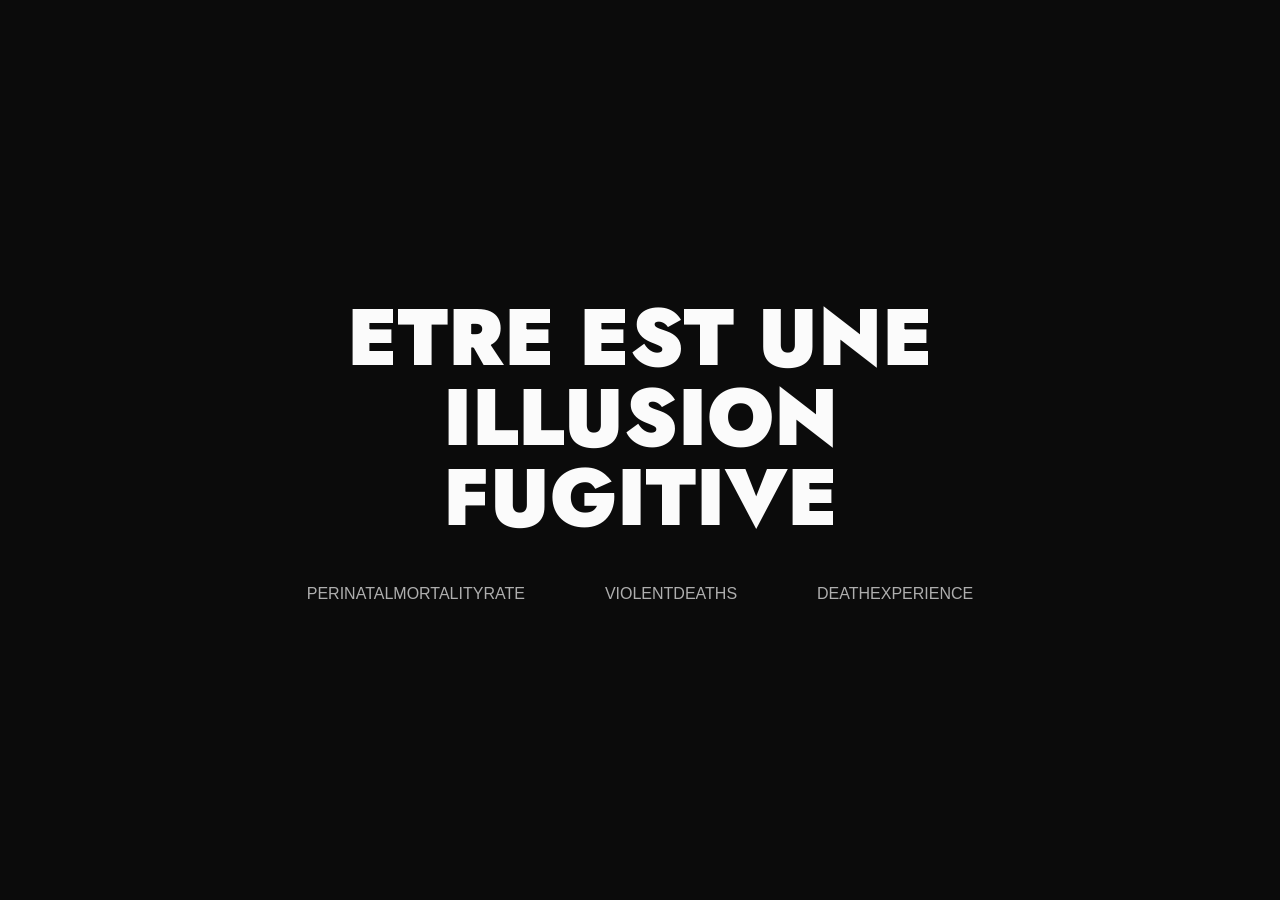
<file: kodluyoruz_css/odev1/html/index.html>
<!DOCTYPE html>
<html lang="en">
<head>
    <meta charset="UTF-8">
    <meta name="viewport" content="width=device-width, initial-scale=1.0">
    <link rel="stylesheet" href="../css/styles.css">
    <title>seekaa - css - odev1</title>
</head>
<body>
    <header class="screen">
        <h1 class="title">ETRE EST UNE<br> ILLUSION<br> FUGITIVE</h1>
        <nav>
            <a href="pnmr.html">PERINATALMORTALITYRATE</a>
            <a href="violence.html">VIOLENTDEATHS</a>
            <a href="death.html">DEATHEXPERIENCE</a>
        </nav>
    </header>
</body>
</html>
</file>
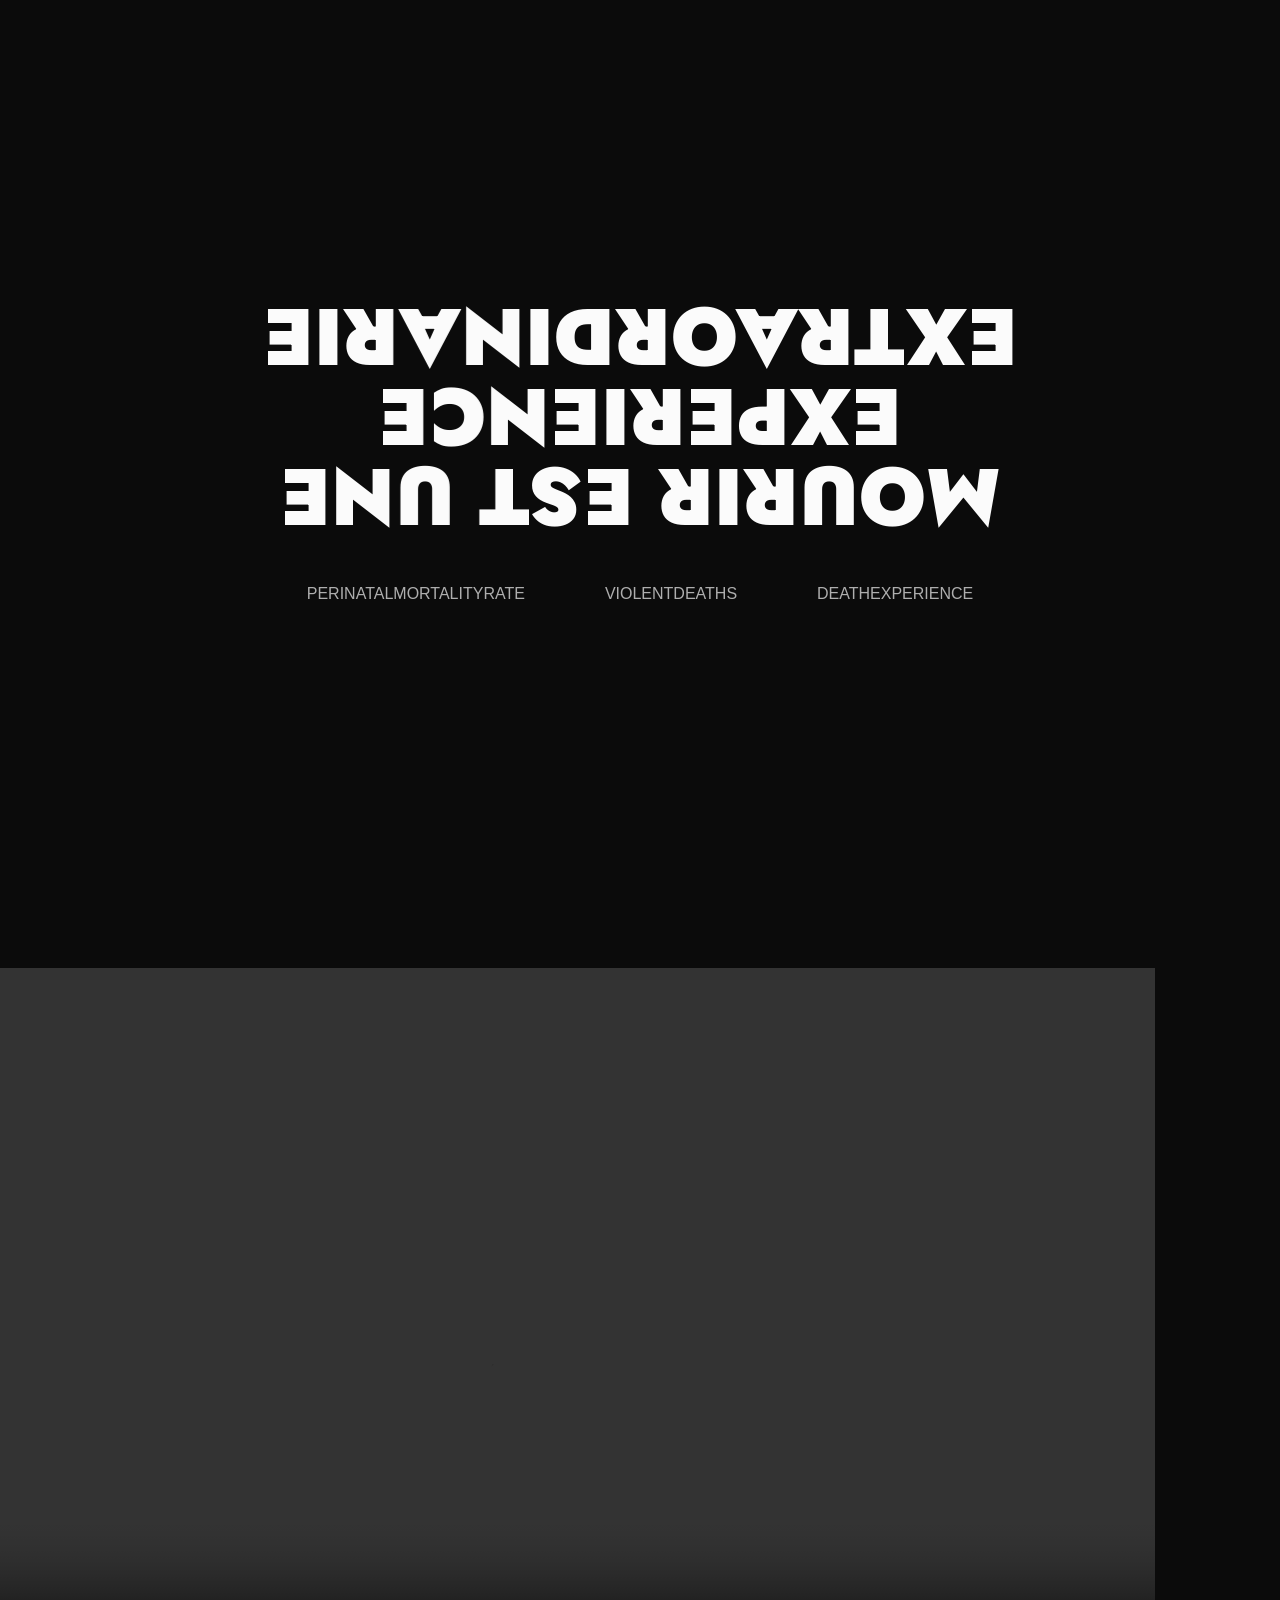
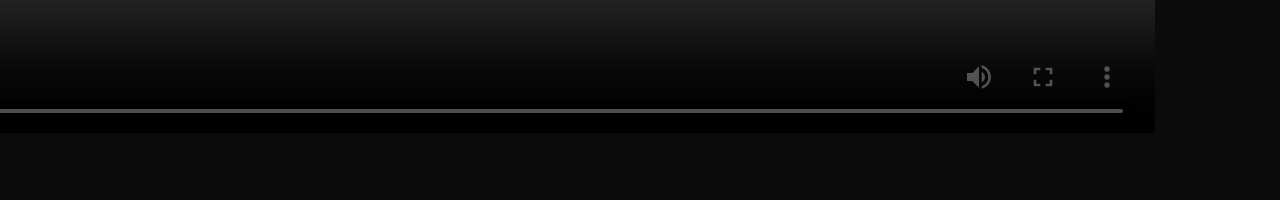
<file: kodluyoruz_css/odev1/html/death.html>
<!DOCTYPE html>
<html lang="en">
<head>
    <meta charset="UTF-8">
    <meta name="viewport" content="width=device-width, initial-scale=1.0">
    <link rel="stylesheet" href="../css/styles.css">
    <title>seekaa - death</title>
</head>
<body>
    <header class="screen">
        <h1 class="title reverse">MOURIR EST UNE<br> EXPERIENCE<br> EXTRAORDINARIE</h1>
        <nav>
            <a href="pnmr.html">PERINATALMORTALITYRATE</a>
            <a href="violence.html">VIOLENTDEATHS</a>
            <a href="death.html">DEATHEXPERIENCE</a>
        </nav>
    </header>
    <main class="screen">
        <video controls src="https://upload.wikimedia.org/wikipedia/commons/transcoded/b/b4/Brain_Death_-_Lazarus_sign_-_Rare_exuberant_spinal_reflex_exclusively_elicited_per_head_flexion_%28TubeRipper.com%29.webm/Brain_Death_-_Lazarus_sign_-_Rare_exuberant_spinal_reflex_exclusively_elicited_per_head_flexion_%28TubeRipper.com%29.webm.480p.vp9.webm">
    </main>
</body>
</html>
</file>
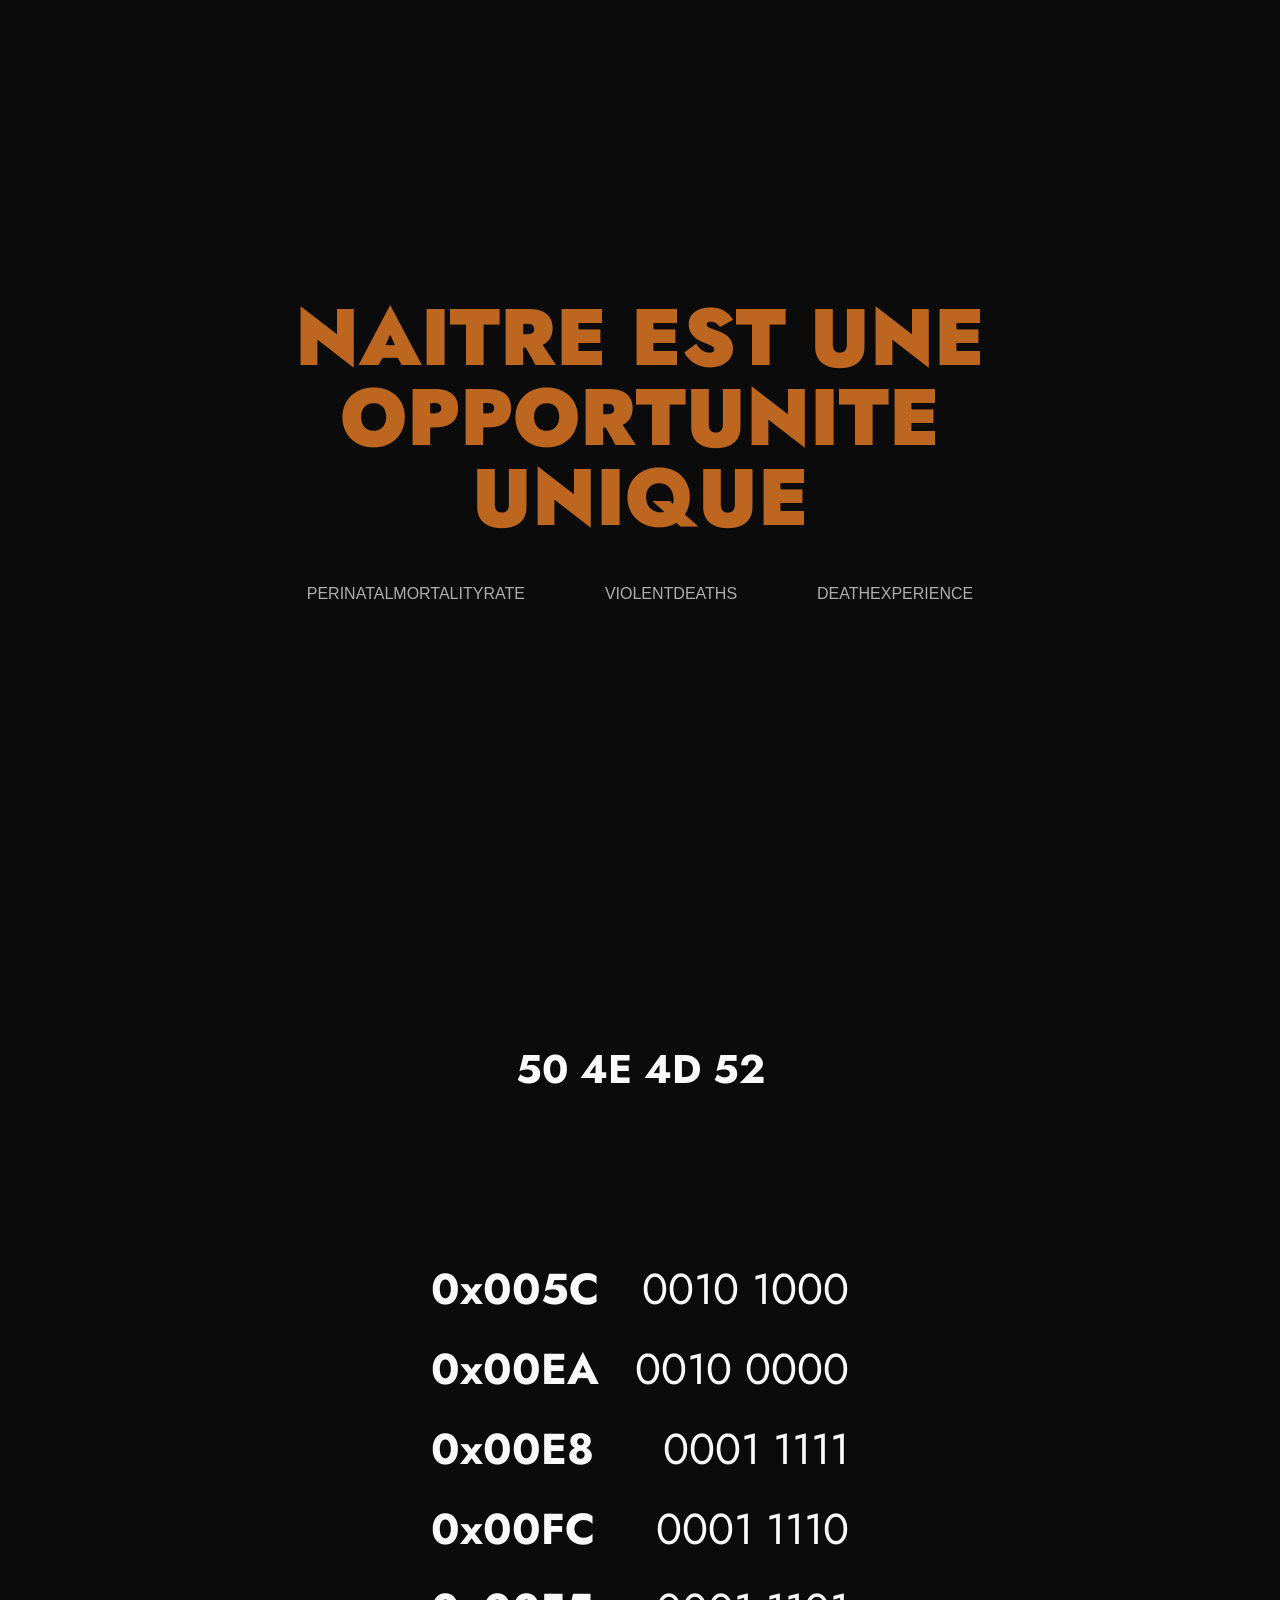
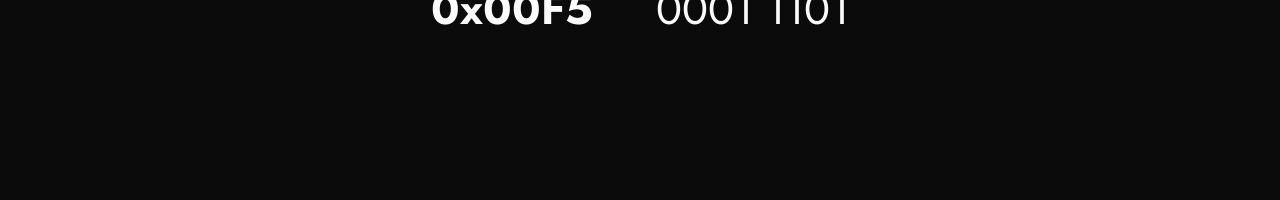
<file: kodluyoruz_css/odev1/html/pnmr.html>
<!DOCTYPE html>
<html lang="en">
<head>
    <meta charset="UTF-8">
    <meta name="viewport" content="width=device-width, initial-scale=1.0">
    <link rel="stylesheet" href="../css/styles.css">
    <title>seekaa - pnmr</title>
</head>
<body>
    <header class="screen">
        <h1 class="title" id="pnmrTitle">
            NAITRE EST UNE <BR> OPPORTUNITE <BR> UNIQUE
        </h1>
        <nav>
            <a href="pnmr.html">PERINATALMORTALITYRATE</a>
            <a href="violence.html">VIOLENTDEATHS</a>
            <a href="death.html">DEATHEXPERIENCE</a>
        </nav>
    </header>
    <main class="screen">
        <h2 class="title">
            50 4E 4D 52
        </h2>
        <article id="pnmr">
            <table>
                <tr>
                    <th>0x005C</th>
                    <td>0010 1000</td>
                </tr>
                <tr>
                    <th>0x00EA</th>
                    <td>0010 0000</td>
                </tr>
                <tr>
                    <th>0x00E8</th>
                    <td>0001 1111</td>
                </tr>
                <tr>
                    <th>0x00FC</th>
                    <td>0001 1110</td>
                </tr>
                <tr>
                    <th>0x00F5</th>
                    <td>0001 1101</td>
                </tr>
            </table>
        </article>
    </main>
</body>
</html>
</file>
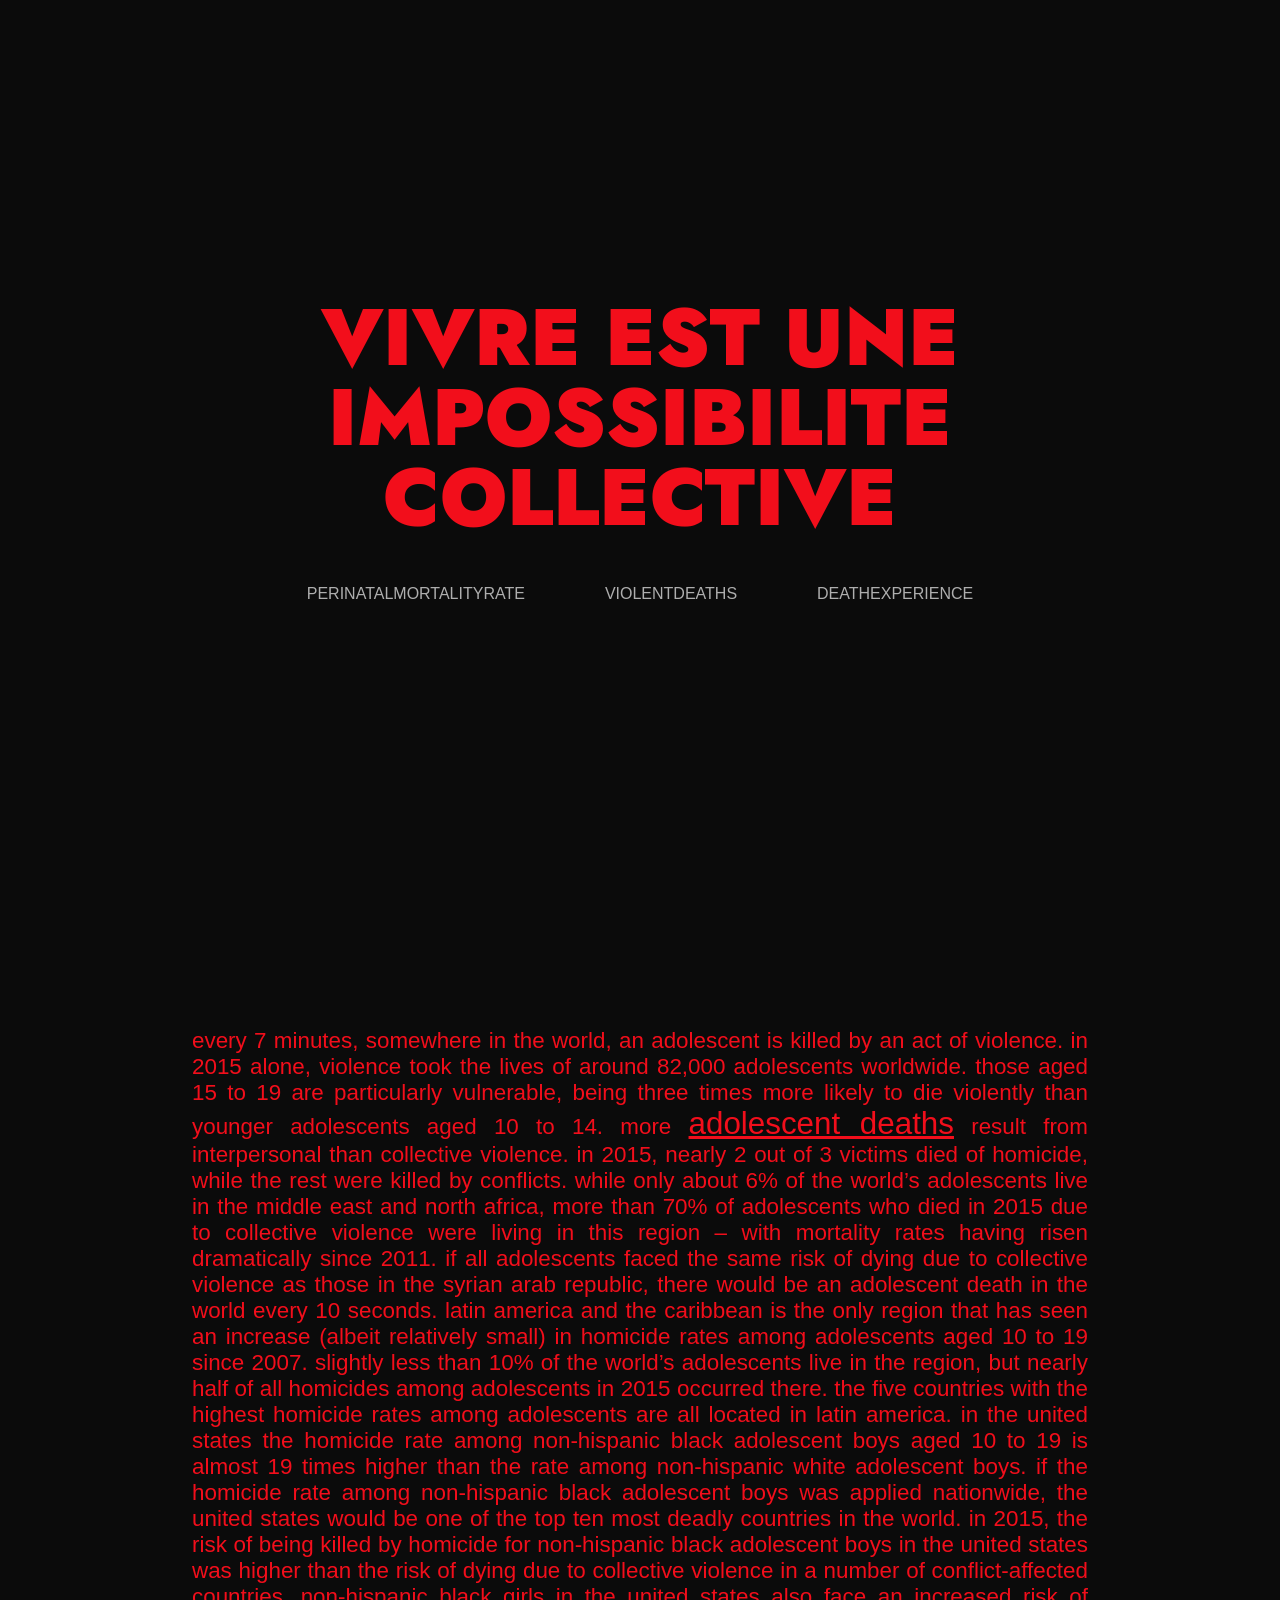
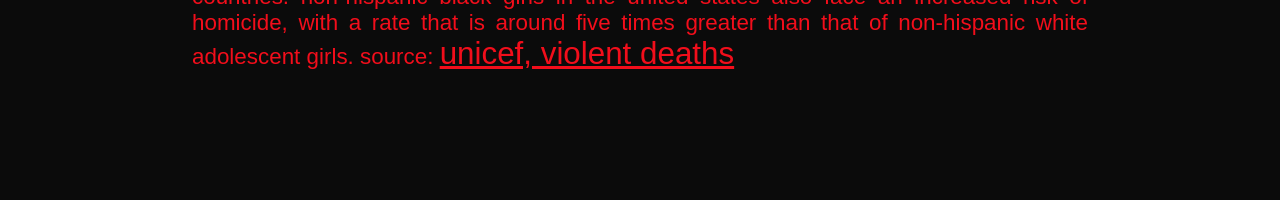
<file: kodluyoruz_css/odev1/html/violence.html>
<!DOCTYPE html>
<html lang="en">
<head>
    <meta charset="UTF-8">
    <meta name="viewport" content="width=device-width, initial-scale=1.0">
    <link rel="stylesheet" href="../css/styles.css">
    <title>seekaa - violence</title>
</head>
<body>
    <header class="screen">
        <h1 class="title" id="violenceTitle">
            VIVRE EST UNE <BR> IMPOSSIBILITE <BR> COLLECTIVE
        </h1>
        <nav>
            <a href="pnmr.html">PERINATALMORTALITYRATE</a>
            <a href="violence.html">VIOLENTDEATHS</a>
            <a href="death.html">DEATHEXPERIENCE</a>
        </nav>
    </header>
    <main class="screen">
        <article>
            <p>
                Every 7 minutes, somewhere in the world, an adolescent is killed by an act of violence. In 2015 alone, violence took the lives of around 82,000 adolescents worldwide. Those aged 15 to 19 are particularly vulnerable, being three times more likely to die violently than younger adolescents aged 10 to 14.
                More <a href="https://data.unicef.org/topic/child-protection/violence/">adolescent deaths</a> result from interpersonal than collective violence. In 2015, nearly 2 out of 3 victims died of homicide, while the rest were killed by conflicts.
                While only about 6% of the world’s adolescents live in the Middle East and North Africa, more than 70% of adolescents who died in 2015 due to collective violence were living in this region – with mortality rates having risen dramatically since 2011. If all adolescents faced the same risk of dying due to collective violence as those in the Syrian Arab Republic, there would be an adolescent death in the world every 10 seconds.
                Latin America and the Caribbean is the only region that has seen an increase (albeit relatively small) in homicide rates among adolescents aged 10 to 19 since 2007. Slightly less than 10% of the world’s adolescents live in the region, but nearly half of all homicides among adolescents in 2015 occurred there. The five countries with the highest homicide rates among adolescents are all located in Latin America.
                In the United States the homicide rate among non-Hispanic Black adolescent boys aged 10 to 19 is almost 19 times higher than the rate among non-Hispanic White adolescent boys. If the homicide rate among non-Hispanic Black adolescent boys was applied nationwide, the United States would be one of the top ten most deadly countries in the world. In 2015, the risk of being killed by homicide for non-Hispanic Black adolescent boys in the United States was higher than the risk of dying due to collective violence in a number of conflict-affected countries. Non-Hispanic Black girls in the United States also face an increased risk of homicide, with a rate that is around five times greater than that of non-Hispanic White adolescent girls.
                source: <a href="https://data.unicef.org/topic/child-protection/violence/violent-deaths/">unicef, violent deaths</a>
            </p>
        </article>
    </main>
</body>
</html>
</file>
<file: kodluyoruz_css/odev1/css/styles.css>
@import url('https://fonts.googleapis.com/css2?family=Boldonse&family=Climate+Crisis:YEAR@1979&family=Jost:ital,wght@0,100..900;1,100..900&display=swap');

* {
    font-family: Arial, Helvetica, sans-serif;
    margin: 0;
    padding: 0;
}

html, body {
    height: 100%;
}

body {
    background-color: #0b0b0b;
    color: #fbfbfb;
}

header {
    display: flex;
    flex-direction: column;
    align-items: center;
    justify-content: center;
    gap: 3em;
    width: 100%;
}

nav {
    display: flex;
    gap: 5em;
}

nav a {
    text-decoration: none;
    color: #aeaeae;
}

main {
    display: flex;
    flex-direction: column;
    align-items: center;
    justify-content: space-evenly;
    width: 100%;
}


.title {
    font-family: "Jost";
    color: #fbfbfb;
    text-align: center;
}

h1.title {
    font-size: 5em;
    font-weight: 900;
    line-height: 1em;
}

h2.title {
    font-size: 2.5em;
}

#violenceTitle {
    color: #f20e1b;
}

#pnmrTitle {
    color: #bd661f;
}

#pnmr {
    font-size: large;
    width: 100%;
    display: flex;
    justify-content: center;
    align-items: center;
}

#pnmr tr {
    display: flex;
    gap: 2em;
    margin: 1em 0;
    border: 0px solid #fbfbfb; 
}

#pnmr th, #pnmr td {
    font-size: 2.4em;
    font-family: 'Jost' !important;
}

#pnmr th {
    text-align: left;
    width: max-content;
}

#pnmr td {
    text-align: right !important;
    width: 100%;
}

.screen {
    height: 100vh;
}

main article {
    display: flex;
    justify-content: center;
    align-items: center;
}

main article p, main article p a {
    font-size: 1.4em;
    width: 70%;
    text-transform: lowercase;
    font-weight: 500;
    text-align: justify;
    color: #f20e1b;
}

video {
    height: 85%;
}

.reverse.title {
    transform: rotateX(180deg) rotateY(180deg);
}
</file>
